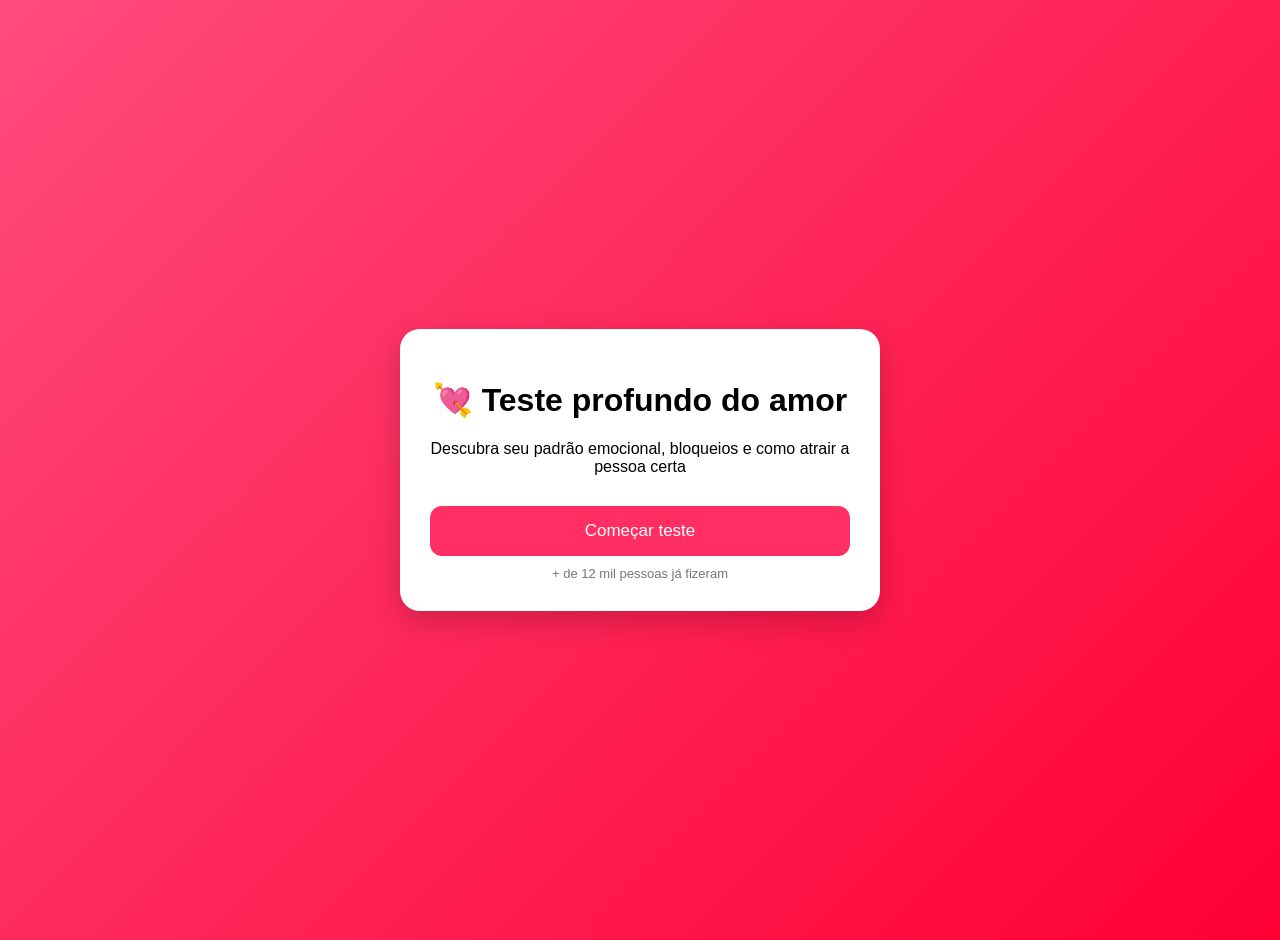
<file: index.html>
<!DOCTYPE html>
<html lang="pt-br">
   <head>
      <meta charset="UTF-8" />
      <meta name="viewport" content="width=device-width, initial-scale=1.0" />
      <title>Teste profundo do amor</title>

      <style>
         body {
            font-family: Arial, Helvetica, sans-serif;
            background: linear-gradient(135deg, #ff4b7d, #ff0033);
            display: flex;
            justify-content: center;
            align-items: center;
            min-height: 100vh;
            margin: 0;
            padding: 20px;
         }

         .container {
            width: 100%;
            max-width: 480px;
         }
         .card {
            background: white;
            padding: 30px;
            border-radius: 20px;
            text-align: center;
            box-shadow: 0 10px 30px rgba(0, 0, 0, 0.2);
            animation: fade 0.4s;
         }

         @keyframes fade {
            from {
               opacity: 0;
               transform: translateY(10px);
            }
            to {
               opacity: 1;
            }
         }
         .hidden {
            display: none;
         }

         button {
            width: 100%;
            padding: 15px;
            border: none;
            border-radius: 12px;
            background: #ff2e63;
            color: white;
            font-size: 17px;
            margin-top: 14px;
            cursor: pointer;
         }
         button:hover {
            background: #e6004c;
         }

         .box {
            background: #ffe8ee;
            padding: 15px;
            border-radius: 12px;
            margin: 20px 0;
            font-size: 15px;
         }

         .share {
            background: #111;
         }
         .small {
            font-size: 13px;
            color: #777;
            margin-top: 10px;
         }

         .progress {
            height: 8px;
            background: #eee;
            border-radius: 20px;
            margin-bottom: 20px;
            overflow: hidden;
         }
         .bar {
            height: 100%;
            width: 0%;
            background: #ff2e63;
            transition: 0.4s;
         }
      </style>
   </head>

   <body>
      <div class="container">
         <!-- LANDING -->
         <div id="landing" class="card">
            <h1>💘 Teste profundo do amor</h1>
            <p>
               Descubra seu padrão emocional, bloqueios e como atrair a pessoa
               certa
            </p>
            <button onclick="startTest()">Começar teste</button>
            <div class="small">+ de 12 mil pessoas já fizeram</div>
         </div>

         <!-- QUIZ -->
         <div id="quiz" class="card hidden">
            <div class="progress"><div class="bar" id="bar"></div></div>
            <h2 id="question"></h2>
            <div id="answers"></div>
         </div>

         <!-- PAYWALL -->
         <div id="paywall" class="card hidden">
            <h2>🔒 Seu resultado completo está pronto</h2>
            <p>
               Analisamos suas respostas e detectamos seu padrão emocional no
               amor.
            </p>

            <div class="box">
               ✔ Seu perfil amoroso dominante<br />
               ✔ Seu bloqueio emocional secreto<br />
               ✔ O tipo de pessoa que você atrai<br />
               ✔ Dicas personalizadas para 2026<br />
               ✔ Como melhorar sua vida amorosa
            </div>

            <button onclick="pagar()">
               Desbloquear resultado completo — R$5
            </button>
            <div class="small">Acesso imediato • pagamento único</div>
         </div>

         <!-- RESULTADO -->
         <div id="result" class="card hidden">
            <h2>Seu perfil amoroso:</h2>
            <h1 id="profile"></h1>

            <div id="explicacao" class="box"></div>

            <div id="dicas" class="box"></div>

            <button class="share" onclick="compartilhar()">
               Compartilhar com amigos ou crush 💌
            </button>
         </div>
      </div>

      <script>
         let step=0;
         let answers=[];

         // COLE LINK CHECKOUT KIWIFY
         let linkPagamento="https://pay.kiwify.com.br/0ZPP03C";

         const questions=[
         {q:"Quando você se apaixona:",a:["Se entrega rápido","Vai com calma","Evita sentir"]},
         {q:"Você manda mensagem primeiro?",a:["Sempre","Às vezes","Quase nunca"]},
         {q:"Seu maior medo no amor:",a:["Traição","Rejeição","Perder liberdade"]},
         {q:"Em discussões você:",a:["Explode","Conversa","Se afasta"]},
         {q:"Você se apega fácil?",a:["Muito","Médio","Difícil"]},
         {q:"Relacionamentos passados:",a:["Intensos","Equilibrados","Conturbados"]},
         {q:"Você acredita em destino amoroso?",a:["Sim","Talvez","Não"]},
         {q:"Ciúmes:",a:["Alto","Normal","Quase nenhum"]}
         ];

         function startTest(){
         document.getElementById("landing").classList.add("hidden");
         document.getElementById("quiz").classList.remove("hidden");
         showQuestion();
         }

         function showQuestion(){
         let q=questions[step];
         document.getElementById("question").innerText=q.q;

         let percent=(step/questions.length)*100;
         document.getElementById("bar").style.width=percent+"%";

         let html="";
         q.a.forEach((opt,i)=>{
         html+=`<button onclick="answer(${i})">${opt}</button>`;
         });

         document.getElementById("answers").innerHTML=html;
         }

         function answer(i){
         answers.push(i);
         step++;

         if(step<questions.length){
         showQuestion();
         }else{
         document.getElementById("quiz").classList.add("hidden");
         document.getElementById("paywall").classList.remove("hidden");
         }
         }

         function pagar(){
         window.location.href = linkPagamento;
         }


         function mostrarResultado(){
         document.getElementById("paywall").classList.add("hidden");
         document.getElementById("result").classList.remove("hidden");

         let total=answers.reduce((a,b)=>a+b,0);
         let perfil="";
         let explicacao="";
         let dicas="";

         if(total<=6){
         perfil="Romântico Intenso ❤️";
         explicacao="Você ama profundamente e se entrega rápido. Vive relações intensas e emocionais, mas pode se machucar por esperar muito das pessoas.";
         dicas="• Não se entregue tão rápido\n• Observe atitudes, não palavras\n• Escolha quem demonstra reciprocidade\n• Evite criar expectativas irreais";
         }
         else if(total<=12){
         perfil="Emocional Equilibrado 💞";
         explicacao="Você busca estabilidade e conexão real. Tem grande potencial para relacionamentos saudáveis e duradouros.";
         dicas="• Continue se comunicando bem\n• Evite guardar sentimentos\n• Busque pessoas maduras\n• Relacionamentos estáveis favorecem você";
         }
         else{
         perfil="Coração Independente 🔥";
         explicacao="Você valoriza liberdade e se protege emocionalmente. Pode parecer distante, mas quando confia, ama de forma verdadeira.";
         dicas="• Permita-se sentir mais\n• Nem todos vão te machucar\n• Demonstre interesse\n• Relacionamentos leves funcionam melhor";
         }

         document.getElementById("profile").innerText=perfil;
         document.getElementById("explicacao").innerText=explicacao;
         document.getElementById("dicas").innerText=dicas;
         }

         function compartilhar(){
         let texto="Fiz esse teste de personalidade do amor e o resultado me chocou 😳 faz também:";
         let url=window.location.href;

         if(navigator.share){
         navigator.share({title:"Teste do Amor",text:texto,url:url});
         }else{
         navigator.clipboard.writeText(texto+" "+url);
         alert("Link copiado! envia pro crush 😏");
         }
         }
      </script>
   </body>
</html>
</file>
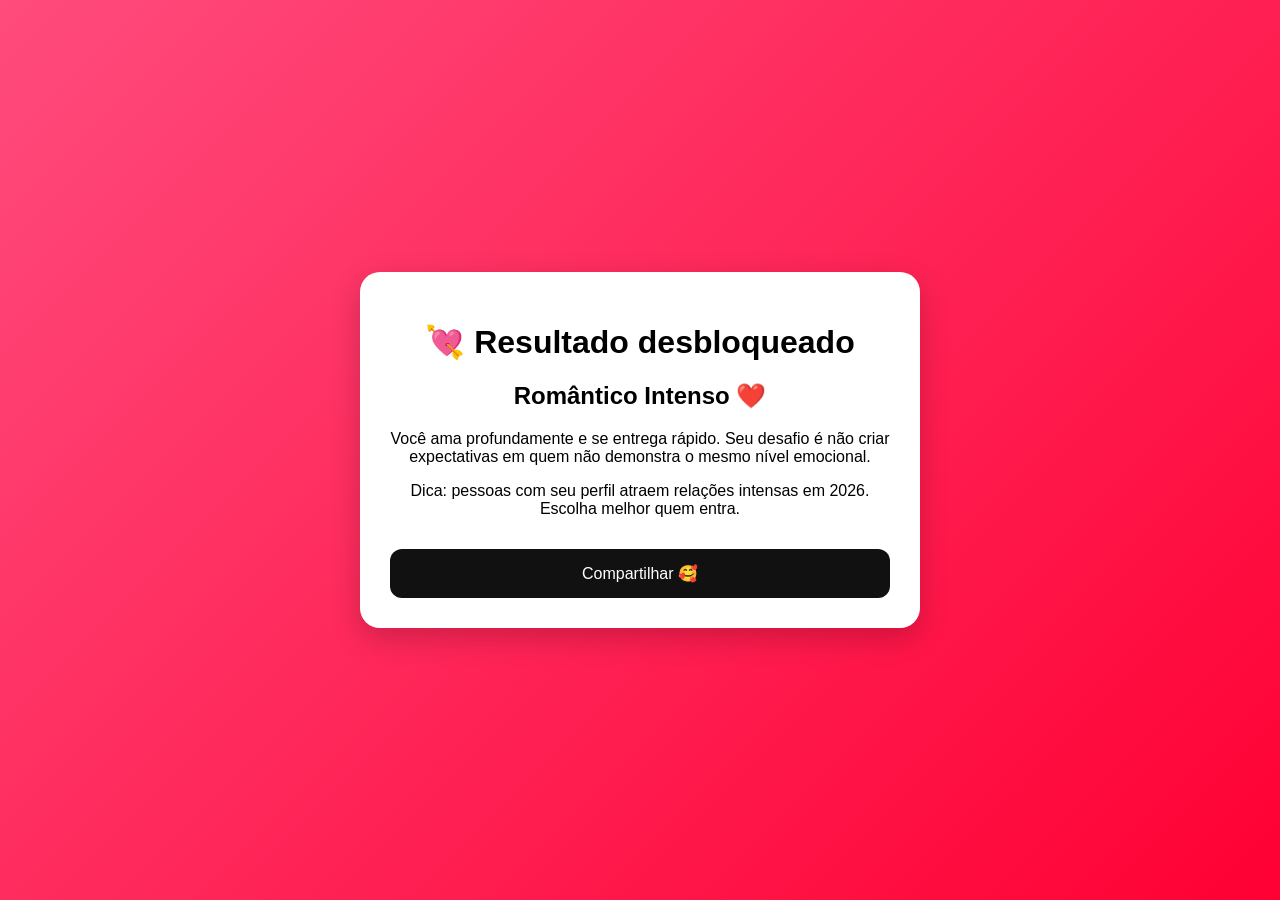
<file: resultado.html>
<!DOCTYPE html>
<html lang="pt-br">
<head>
<meta charset="UTF-8">
<meta name="viewport" content="width=device-width, initial-scale=1.0">
<title>Seu resultado</title>

<style>
body{
font-family:Arial;
background:linear-gradient(135deg,#ff4b7d,#ff0033);
display:flex;
justify-content:center;
align-items:center;
height:100vh;
margin:0;
}
.card{
background:white;
padding:30px;
border-radius:20px;
max-width:500px;
text-align:center;
box-shadow:0 10px 30px rgba(0,0,0,0.2);
}
button{
width:100%;
padding:15px;
border:none;
border-radius:12px;
background:#111;
color:white;
font-size:16px;
margin-top:15px;
}
</style>
</head>

<body>

<div class="card">
<h1>💘 Resultado desbloqueado</h1>

<h2>Romântico Intenso ❤️</h2>

<p>
Você ama profundamente e se entrega rápido.
Seu desafio é não criar expectativas em quem
não demonstra o mesmo nível emocional.
</p>

<p>
Dica: pessoas com seu perfil atraem relações
intensas em 2026. Escolha melhor quem entra.
</p>

<button onclick="compartilhar()">Compartilhar 🥰</button>
</div>

<script>
function compartilhar(){
let texto="Fiz esse teste e o resultado foi bizarro 😳 faz:";
let url="https://lovedtests.netlify.app";

navigator.clipboard.writeText(texto+" "+url);
alert("Link copiado!");
}
</script>

</body>
</html>
</file>
